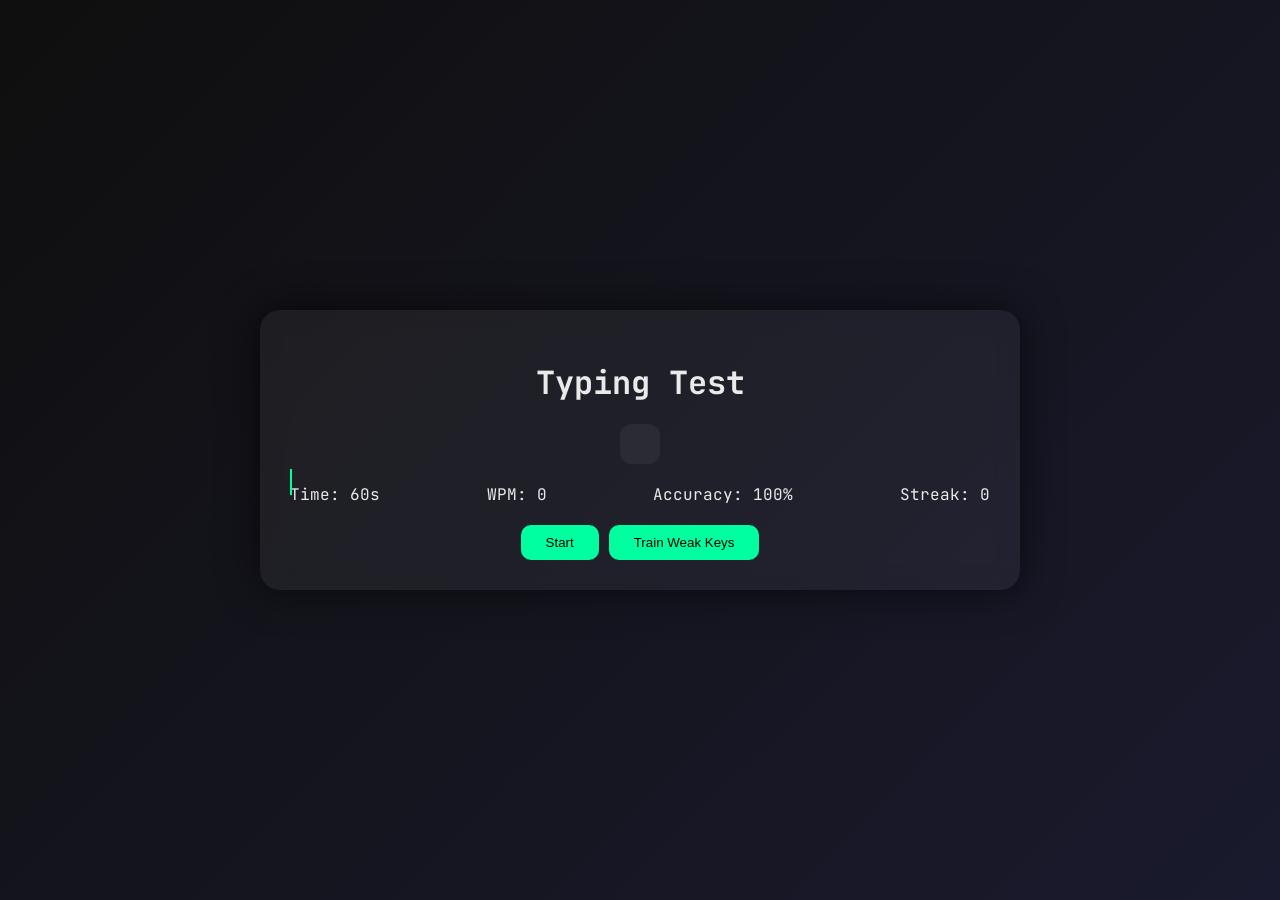
<file: index.html>
<!DOCTYPE html>
<html lang="en">
<head>
  <meta charset="UTF-8">
  <title>Typing Test</title>

  <!-- Font -->
  <link href="https://fonts.googleapis.com/css2?family=JetBrains+Mono:wght@400;600&display=swap" rel="stylesheet">

  <link rel="stylesheet" href="style.css">
</head>
<body>

<div class="container">

  <!-- RESULT SCREEN -->
  <div id="result" class="result hidden">
    <h2>Test Complete</h2>
    <p>WPM: <span id="final-wpm"></span></p>
    <p>Accuracy: <span id="final-accuracy"></span>%</p>
    <button onclick="startTest()">Retry</button>
  </div>

  <h1>Typing Test</h1>

  <!-- TEXT AREA -->
  <div class="text-wrapper">
    <div class="text-viewport">
      <div id="text-display"></div>
    </div>
    <div id="caret"></div>
  </div>

  <!-- HIDDEN INPUT -->
  <input id="input-box" type="text" autocomplete="off" autofocus />

  <!-- STATS -->
  <div class="info">
    <span>Time: <span id="time">60</span>s</span>
    <span>WPM: <span id="wpm">0</span></span>
    <span>Accuracy: <span id="accuracy">100</span>%</span>
    <span>Streak: <span id="streak">0</span></span>
  </div>

  <!-- ACTION BUTTONS -->
  <div class="buttons">
    <button onclick="startTest()">Start</button>
    <button onclick="startTraining()">Train Weak Keys</button>
  </div>

  <!-- HISTORY -->
  <div id="history"></div>

</div>

<script src="script.js"></script>
</body>
</html>
</file>
<file: style.css>
body {
  margin: 0;
  font-family: 'JetBrains Mono', monospace;
  background: linear-gradient(135deg, #0f0f0f, #1a1a2e);
  color: #eaeaea;
  display: flex;
  justify-content: center;
  align-items: center;
  height: 100vh;
}

.container {
  width: 700px;
  padding: 30px;
  border-radius: 20px;
  background: rgba(255,255,255,0.05);
  backdrop-filter: blur(12px);
  box-shadow: 0 0 40px rgba(0,0,0,0.6);
  text-align: center;
}

h1 {
  margin-bottom: 20px;
}

.text-wrapper {
  position: relative;
}

/* SCROLL SYSTEM */
.text-viewport {
  overflow: hidden;
  width: 100%;
}

#text-display {
  display: inline-block;
  white-space: nowrap;
  transition: transform 0.15s cubic-bezier(0.4, 0, 0.2, 1);
  font-size: 20px;
  padding: 20px;
  border-radius: 12px;
  background: rgba(255,255,255,0.05);
}

#text-display span {
  opacity: 0.4;
}

#text-display span.active {
  opacity: 1;
}

.correct { color: #00ff9f; }
.wrong { color: #ff4d4d; }

.current {
  background: rgba(255,255,255,0.2);
  border-radius: 4px;
}

#caret {
  position: absolute;
  width: 2px;
  height: 1.6em;
  background: #00ff9f;
  animation: blink 1s infinite;
}

@keyframes blink {
  50% { opacity: 0; }
}

#input-box {
  position: absolute;
  opacity: 0;
  pointer-events: none;
}

.info {
  display: flex;
  justify-content: space-between;
  margin-top: 15px;
}

button {
  margin-top: 20px;
  padding: 10px 25px;
  border-radius: 10px;
  background: #00ff9f;
  border: none;
  cursor: pointer;
}

.result {
  margin-bottom: 20px;
}

.hidden {
  display: none;
}
</file>
